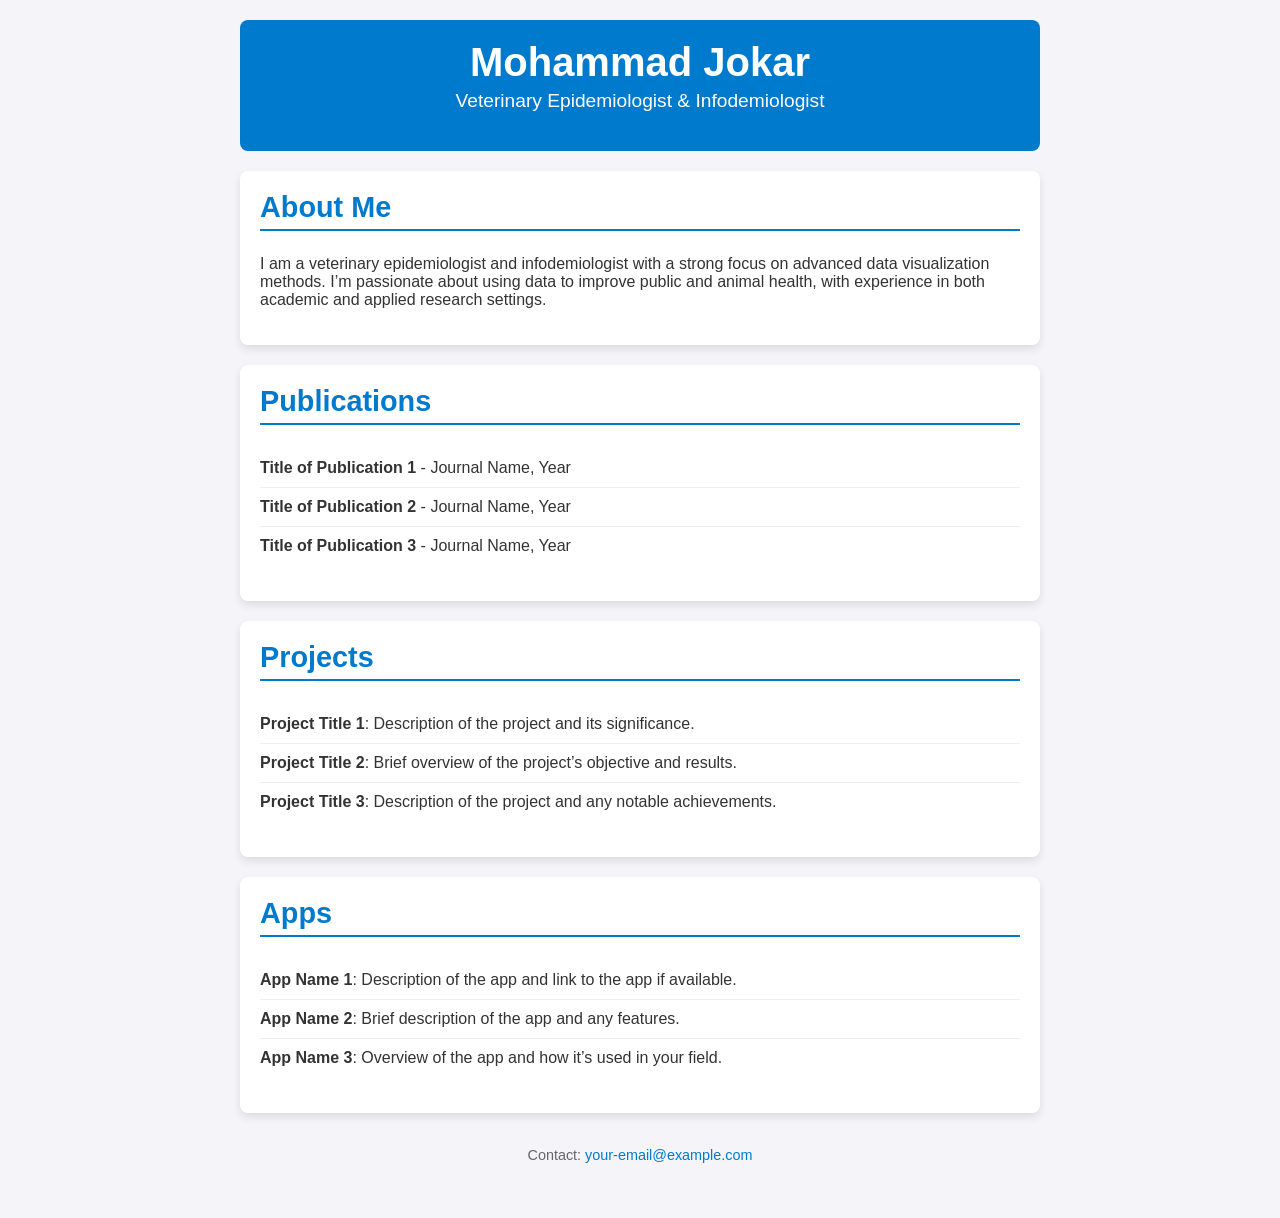
<file: index.html>
<!DOCTYPE html>
<html lang="en">
<head>
    <meta charset="UTF-8">
    <meta name="viewport" content="width=device-width, initial-scale=1.0">
    <title>Mohammad Jokar - Resume</title>
    <link rel="stylesheet" href="styles.css">
</head>
<body>
    <div class="container">
        <!-- Header Section -->
        <header>
            <h1>Mohammad Jokar</h1>
            <p>Veterinary Epidemiologist & Infodemiologist</p>
        </header>

        <!-- About Section -->
        <section class="about">
            <h2>About Me</h2>
            <p>I am a veterinary epidemiologist and infodemiologist with a strong focus on advanced data visualization methods. I’m passionate about using data to improve public and animal health, with experience in both academic and applied research settings.</p>
        </section>

        <!-- Publications Section -->
        <section class="publications">
            <h2>Publications</h2>
            <ul>
                <li><strong>Title of Publication 1</strong> - Journal Name, Year</li>
                <li><strong>Title of Publication 2</strong> - Journal Name, Year</li>
                <li><strong>Title of Publication 3</strong> - Journal Name, Year</li>
                <!-- Add more publications as needed -->
            </ul>
        </section>

        <!-- Projects Section -->
        <section class="projects">
            <h2>Projects</h2>
            <ul>
                <li><strong>Project Title 1</strong>: Description of the project and its significance.</li>
                <li><strong>Project Title 2</strong>: Brief overview of the project’s objective and results.</li>
                <li><strong>Project Title 3</strong>: Description of the project and any notable achievements.</li>
                <!-- Add more projects as needed -->
            </ul>
        </section>

        <!-- Apps Section -->
        <section class="apps">
            <h2>Apps</h2>
            <ul>
                <li><strong>App Name 1</strong>: Description of the app and link to the app if available.</li>
                <li><strong>App Name 2</strong>: Brief description of the app and any features.</li>
                <li><strong>App Name 3</strong>: Overview of the app and how it’s used in your field.</li>
                <!-- Add more apps as needed -->
            </ul>
        </section>

        <!-- Footer Section -->
        <footer>
            <p>Contact: <a href="mailto:your-email@example.com">your-email@example.com</a></p>
        </footer>
    </div>
</body>
</html>
</file>
<file: styles.css>
/* styles.css */
body {
    font-family: Arial, sans-serif;
    margin: 0;
    padding: 0;
    background-color: #f4f4f9;
    color: #333;
}

.container {
    max-width: 800px;
    margin: 0 auto;
    padding: 20px;
}

header {
    text-align: center;
    padding: 20px 0;
    background-color: #007acc;
    color: #fff;
    border-radius: 8px;
}

header h1 {
    font-size: 2.5em;
    margin: 0;
}

header p {
    font-size: 1.2em;
    margin-top: 5px;
}

section {
    background-color: #ffffff;
    padding: 20px;
    margin-top: 20px;
    border-radius: 8px;
    box-shadow: 0px 4px 8px rgba(0, 0, 0, 0.1);
}

h2 {
    color: #007acc;
    font-size: 1.8em;
    margin-top: 0;
    border-bottom: 2px solid #007acc;
    padding-bottom: 5px;
}

ul {
    list-style-type: none;
    padding: 0;
}

ul li {
    padding: 10px 0;
    border-bottom: 1px solid #eee;
}

ul li:last-child {
    border: none;
}

strong {
    color: #333;
}

footer {
    text-align: center;
    padding: 20px;
    font-size: 0.9em;
    color: #666;
}

footer a {
    color: #007acc;
    text-decoration: none;
}

footer a:hover {
    text-decoration: underline;
}

/* Responsive Design */
@media (max-width: 768px) {
    header h1 {
        font-size: 2em;
    }

    header p {
        font-size: 1em;
    }

    h2 {
        font-size: 1.5em;
    }
}
</file>
